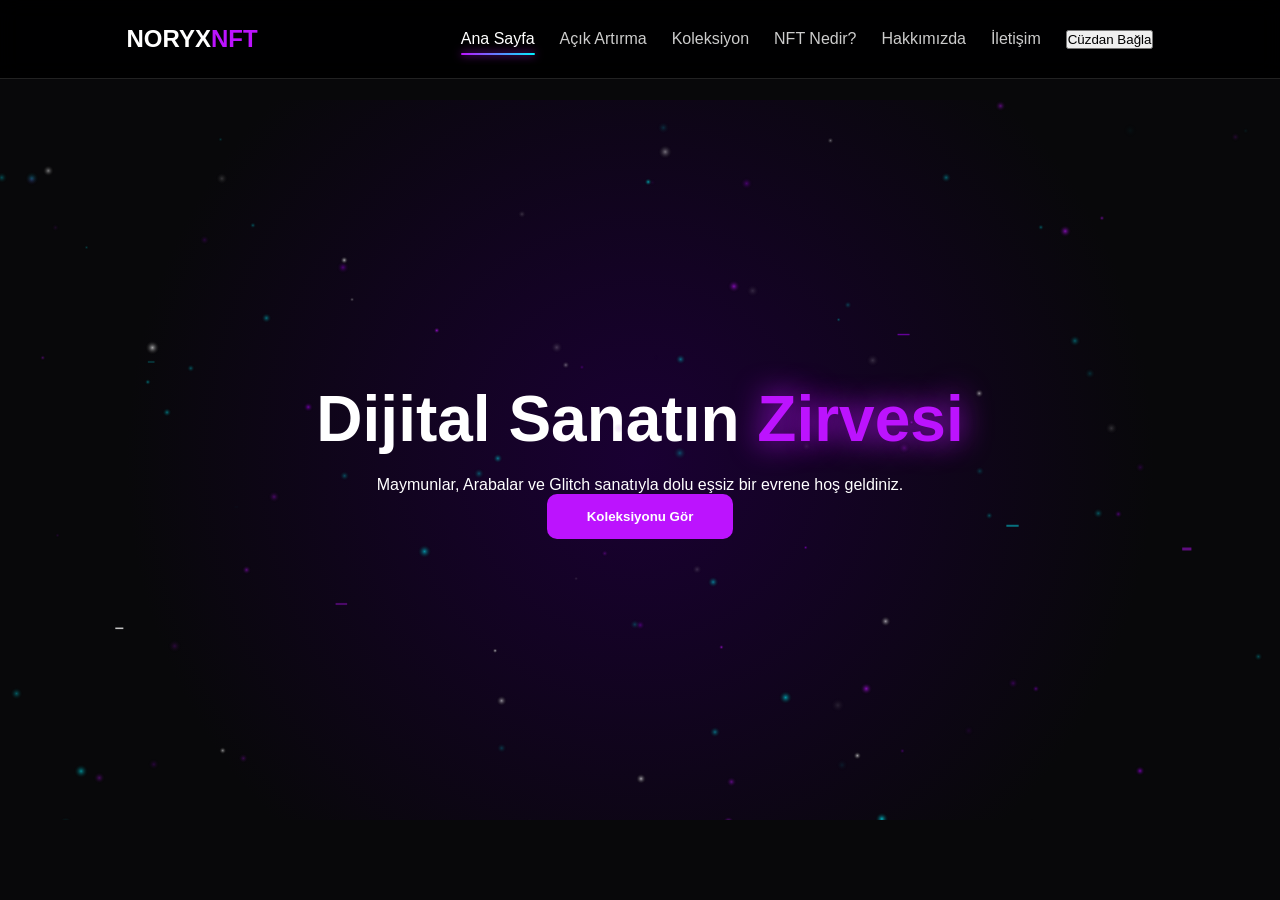
<file: index.html>
<!DOCTYPE html>
<html lang="tr">
<head>
    <meta charset="UTF-8">
    <meta name="viewport" content="width=device-width, initial-scale=1.0">
    <title>NORYXNFT | Premium Market</title>
    <link rel="stylesheet" href="style.css">
</head>
<body>

    <nav class="navbar">
        <div class="logo">NORYX<span>NFT</span></div>
        <ul class="nav-links">
            <li><a href="#" data-page="home" onclick="showPage('home')">Ana Sayfa</a></li>
            <li><a href="#" data-page="auctions" onclick="showPage('auctions')">Açık Artırma</a></li>
            <li><a href="#" data-page="collection" onclick="showPage('collection')">Koleksiyon</a></li>
            <li><a href="#" data-page="nftinfo" onclick="showPage('nftinfo')">NFT Nedir?</a></li>
            <li><a href="#" data-page="about" onclick="showPage('about')">Hakkımızda</a></li>
            <li><a href="#" data-page="contact" onclick="showPage('contact')">İletişim</a></li>
            <li><button class="btn-connect" onclick="connectWallet()">Cüzdan Bağla</button></li>
        </ul>
    </nav>

    <main id="home" class="page active">
        <header class="hero">
            <canvas id="particleCanvas"></canvas>
            <div class="hero-content">
                <h1>Dijital Sanatın <span>Zirvesi</span></h1>
                <p>Maymunlar, Arabalar ve Glitch sanatıyla dolu eşsiz bir evrene hoş geldiniz.</p>
                <button class="btn-primary" onclick="showPage('collection')">Koleksiyonu Gör</button>
            </div>
        </header>
    </main>

    <section id="auctions" class="page">
        <div class="container">
            <h2 class="section-title">Canlı Açık Artırma</h2>
            <div class="auction-status-card">
                <div class="pulse-icon">!</div>
                <h3>Güncel açık arttırma bulunmamaktadır.</h3>
                <p>Gelecek hafta başlayacak olan "Cyber-Car" serisi için takipte kalın.</p>
                <button class="btn-secondary" onclick="showPage('contact')">Bilgi Al</button>
            </div>
        </div>
    </section>

    <section id="collection" class="page">
        <div class="container">
            <h2 class="section-title">Koleksiyonlar</h2>
            <div class="filter-bar">
                <button onclick="filterNFT('all')">Hepsi</button>
                <button onclick="filterNFT('ape')">Maymunlar</button>
                <button onclick="filterNFT('car')">Arabalar</button>
                <button onclick="filterNFT('error')">Error Art</button>
                <button onclick="filterNFT('nasa')">NASA</button>
            </div>
            <div class="nft-grid" id="nftGrid"></div>
        </div>
    </section>

    <section id="nftinfo" class="page">
        <div class="container">
            <h2 class="section-title">NFT <span style="color:var(--primary)">Nedir?</span></h2>

            <div class="nft-intro-card">
                <div class="nft-intro-icon">🪙</div>
                <p class="nft-intro-text">
                    NFT, <strong>"Non-Fungible Token"</strong> yani <strong>"Değiştirilemez Token"</strong> olarak çevrilen, dijital bir varlığın benzersiz olduğunu ve birbirinin yerine geçemeyeceğini onaylayan dijital bir sertifikadır.
                </p>
                <p class="nft-intro-text" style="margin-top:16px;">
                    Basit bir ifadeyle; internetteki bir görselin, videonun veya ses dosyasının <strong>"aslının"</strong> kime ait olduğunu gösteren <span class="highlight-text">dijital bir tapu</span> gibidir.
                </p>
            </div>

            <h3 class="nft-features-title">NFT'nin Temel Özellikleri</h3>
            <p class="nft-features-sub">NFT'leri diğer dijital varlıklardan (örneğin Bitcoin'den) ayıran temel farklar şunlardır:</p>

            <div class="nft-features-grid">
                <div class="nft-feature-card">
                    <div class="feature-icon">✦</div>
                    <h4>Benzersizlik <span style="color:#666;font-weight:400;font-size:0.85rem">(Unique)</span></h4>
                    <p>Her NFT'nin kendine has bir kimlik numarası (ID) vardır. Bir NFT'den dünyada sadece bir tane bulunur.</p>
                </div>
                <div class="nft-feature-card">
                    <div class="feature-icon">⬡</div>
                    <h4>Bölünemezlik</h4>
                    <p>Bir Bitcoin'in yarısını alabilirsiniz, ancak bir NFT'nin yarısını satın alamazsınız; o bir bütündür.</p>
                </div>
                <div class="nft-feature-card">
                    <div class="feature-icon">🔒</div>
                    <h4>Kopyalanamazlık</h4>
                    <p>Bir NFT'nin içeriği kopyalanabilir veya ekran görüntüsü alınabilir, ancak <strong>sahiplik kaydı kopyalanamaz</strong>. Bu kayıt blockchain (blokzinciri) üzerinde tutulur.</p>
                </div>
            </div>

            <h3 class="nft-features-title" style="margin-top:20px;">NFT Ne İşe <span style="color:var(--secondary)">Yarar?</span></h3>
            <p class="nft-features-sub">NFT teknolojisi pek çok farklı alanda kullanılmaktadır:</p>

            <div class="nft-usecases">
                <div class="usecase-item">
                    <span class="usecase-icon">🎨</span>
                    <div>
                        <h4>Dijital Sanat</h4>
                        <p>Sanatçılar, eserlerini doğrudan alıcılara satabilir ve her el değiştirmede telif hakkı kazanmaya devam edebilirler.</p>
                    </div>
                </div>
                <div class="usecase-item">
                    <span class="usecase-icon">🃏</span>
                    <div>
                        <h4>Koleksiyon Nesneleri</h4>
                        <p>Dijital kartlar (örneğin NBA Top Shot) veya oyun içi eşyalar koleksiyon değeri taşır.</p>
                    </div>
                </div>
                <div class="usecase-item">
                    <span class="usecase-icon">🎵</span>
                    <div>
                        <h4>Müzik ve Video</h4>
                        <p>Albümler veya özel video klipler NFT olarak yayınlanabilir; sanatçılar aracısız gelir elde eder.</p>
                    </div>
                </div>
                <div class="usecase-item">
                    <span class="usecase-icon">🌐</span>
                    <div>
                        <h4>Metaverse</h4>
                        <p>Sanal dünyalardaki arsaların veya kıyafetlerin sahipliği NFT ile belgelenir.</p>
                    </div>
                </div>
                <div class="usecase-item">
                    <span class="usecase-icon">🎟️</span>
                    <div>
                        <h4>Biletleme</h4>
                        <p>Etkinlik biletlerinin sahtesinin yapılmasını önlemek için NFT kullanılabilir.</p>
                    </div>
                </div>
            </div>

            <div class="nft-how-card">
                <h3>⚙️ Nasıl Çalışır?</h3>
                <p>NFT'ler genellikle <strong>Ethereum</strong> blokzinciri üzerinde işlem görür, ancak <strong>Solana</strong> ve <strong>Polygon</strong> gibi diğer ağlar da yaygınlaşmıştır. Bir varlık NFT'ye dönüştürüldüğünde (bu işleme <span class="highlight-text">"Minting"</span> denir), o varlığın geçmişi, sahibi ve teknik bilgileri blokzincirine silinmez bir şekilde kazınır.</p>
                <div class="nft-warning">
                    <span>⚠️</span>
                    <p><strong>Önemli Not:</strong> NFT satın almak, o eserin telif haklarını aldığınız anlamına gelmeyebilir. Çoğu durumda sadece o dijital kopyanın "mülkiyetine" sahip olursunuz; kullanım hakları sanatçıda kalmaya devam eder.</p>
                </div>
            </div>

            <div class="nft-cta-strip">
                <p>Dijital sanatın geleceğine katılmaya hazır mısın?</p>
                <button class="btn-primary" onclick="showPage('collection')">Koleksiyona Gözat</button>
            </div>
        </div>
    </section>

    <section id="about" class="page">
        <div class="container">
            <h2 class="section-title">Hakkı<span style="color:var(--primary)">mızda</span></h2>

            <div class="about-hero-text">
                <p>NORYXNFT, 2024 yılında dijital sanatın gücüne inanan bir grup yaratıcı ve teknoloji tutkunusu tarafından kuruldu. Misyonumuz basit: <span class="highlight-text">sanatçıyla koleksiyoncuyu, aracısız ve güvenli bir şekilde buluşturmak.</span></p>
            </div>

            <div class="about-grid">
                <div class="about-box">
                    <div class="about-icon">🎨</div>
                    <h3>Sınırsız Sanat</h3>
                    <p>Fiziksel dünyanın sınırlarını dijital fırçalarla aşıyoruz. Her eser, bir sanatçının hikayesini blokzincire işler; zaman aşımsız ve silinmez biçimde.</p>
                </div>
                <div class="about-box">
                    <div class="about-icon">🔐</div>
                    <h3>Güvenli Ticaret</h3>
                    <p>Tüm eserler 2026 standartlarında akıllı kontratlar ile korunmaktadır. Her işlem şeffaf, her sahiplik doğrulanabilir.</p>
                </div>
                <div class="about-box">
                    <div class="about-icon">🌍</div>
                    <h3>Global Topluluk</h3>
                    <p>40'tan fazla ülkeden sanatçı ve koleksiyoncuyu bir araya getiren canlı bir ekosistem inşa ediyoruz. Sınır tanımayan bir pazar.</p>
                </div>
                <div class="about-box">
                    <div class="about-icon">💡</div>
                    <h3>Sanatçı Önce</h3>
                    <p>Platformumuzda her satışın %90'ı doğrudan sanatçıya aktarılır. İkincil satışlarda da telif hakkı sanatçıyla kalır.</p>
                </div>
            </div>

            <div class="about-stats">
                <div class="stat-item">
                    <span class="stat-number">6</span>
                    <span class="stat-label">Benzersiz Eser</span>
                </div>
                <div class="stat-divider"></div>
                <div class="stat-item">
                    <span class="stat-number">40+</span>
                    <span class="stat-label">Ülkeden Koleksiyoncu</span>
                </div>
                <div class="stat-divider"></div>
                <div class="stat-item">
                    <span class="stat-number">37.7</span>
                    <span class="stat-label">ETH Toplam Hacim</span>
                </div>
                <div class="stat-divider"></div>
                <div class="stat-item">
                    <span class="stat-number">%90</span>
                    <span class="stat-label">Sanatçıya Giden Pay</span>
                </div>
            </div>

            <div class="about-manifesto">
                <p>"Dijital bir eserin değeri, onu tutan blokzinciri kadar kalıcı; onu yaratan sanatçının vizyonu kadar sınırsızdır."</p>
                <span>— NORYXNFT Kurucu Ekibi</span>
            </div>
        </div>
    </section>

    <section id="contact" class="page">
        <div class="container">
            <h2 class="section-title">Destek Merkezi</h2>
            <form class="contact-form" onsubmit="event.preventDefault(); alert('Mesajınız başarıyla iletildi!');">
                <div class="form-group">
                    <input type="text" placeholder="Adınız" required>
                    <input type="email" placeholder="E-posta" required>
                </div>
                <textarea placeholder="NFT projeniz hakkında bize yazın..." rows="6"></textarea>
                <button type="submit" class="btn-primary">Gönder</button>
            </form>
        </div>
    </section>

    <script src="script.js"></script>
</body>
</html>
</file>
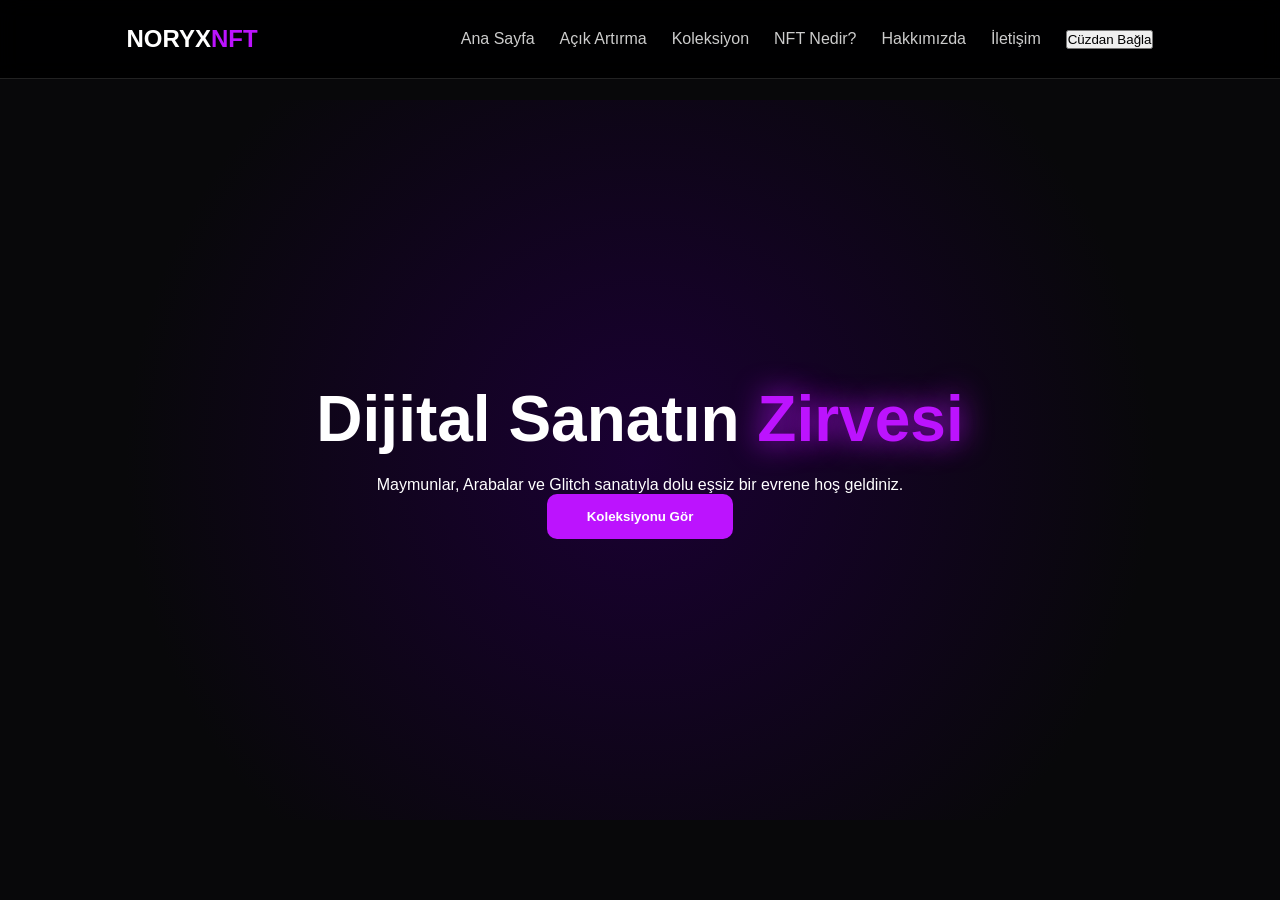
<file: index (1).html>
<!DOCTYPE html>
<html lang="tr">
<head>
    <meta charset="UTF-8">
    <meta name="viewport" content="width=device-width, initial-scale=1.0">
    <title>NORYXNFT | Premium Market</title>
    <link rel="stylesheet" href="style.css">
</head>
<body>

    <nav class="navbar">
        <div class="logo">NORYX<span>NFT</span></div>
        <ul class="nav-links">
            <li><a href="#" onclick="showPage('home')">Ana Sayfa</a></li>
            <li><a href="#" onclick="showPage('auctions')">Açık Artırma</a></li>
            <li><a href="#" onclick="showPage('collection')">Koleksiyon</a></li>
            <li><a href="#" onclick="showPage('nftinfo')">NFT Nedir?</a></li>
            <li><a href="#" onclick="showPage('about')">Hakkımızda</a></li>
            <li><a href="#" onclick="showPage('contact')">İletişim</a></li>
            <li><button class="btn-connect" onclick="connectWallet()">Cüzdan Bağla</button></li>
        </ul>
    </nav>

    <main id="home" class="page active">
        <header class="hero">
            <div class="hero-content">
                <h1>Dijital Sanatın <span>Zirvesi</span></h1>
                <p>Maymunlar, Arabalar ve Glitch sanatıyla dolu eşsiz bir evrene hoş geldiniz.</p>
                <button class="btn-primary" onclick="showPage('collection')">Koleksiyonu Gör</button>
            </div>
        </header>
    </main>

    <section id="auctions" class="page">
        <div class="container">
            <h2 class="section-title">Canlı Açık Artırma</h2>
            <div class="auction-status-card">
                <div class="pulse-icon">!</div>
                <h3>Güncel açık arttırma bulunmamaktadır.</h3>
                <p>Gelecek hafta başlayacak olan "Cyber-Car" serisi için takipte kalın.</p>
                <button class="btn-secondary" onclick="showPage('contact')">Bilgi Al</button>
            </div>
        </div>
    </section>

    <section id="collection" class="page">
        <div class="container">
            <h2 class="section-title">Koleksiyonlar</h2>
            <div class="filter-bar">
                <button onclick="filterNFT('all')">Hepsi</button>
                <button onclick="filterNFT('ape')">Maymunlar</button>
                <button onclick="filterNFT('car')">Arabalar</button>
                <button onclick="filterNFT('error')">Error Art</button>
                <button onclick="filterNFT('nasa')">NASA</button>
            </div>
            <div class="nft-grid" id="nftGrid"></div>
        </div>
    </section>

    <section id="nftinfo" class="page">
        <div class="container">
            <h2 class="section-title">NFT <span style="color:var(--primary)">Nedir?</span></h2>

            <div class="nft-intro-card">
                <div class="nft-intro-icon">🪙</div>
                <p class="nft-intro-text">
                    NFT, <strong>"Non-Fungible Token"</strong> yani <strong>"Değiştirilemez Token"</strong> olarak çevrilen, dijital bir varlığın benzersiz olduğunu ve birbirinin yerine geçemeyeceğini onaylayan dijital bir sertifikadır.
                </p>
                <p class="nft-intro-text" style="margin-top:16px;">
                    Basit bir ifadeyle; internetteki bir görselin, videonun veya ses dosyasının <strong>"aslının"</strong> kime ait olduğunu gösteren <span class="highlight-text">dijital bir tapu</span> gibidir.
                </p>
            </div>

            <h3 class="nft-features-title">NFT'nin Temel Özellikleri</h3>
            <p class="nft-features-sub">NFT'leri diğer dijital varlıklardan (örneğin Bitcoin'den) ayıran temel farklar şunlardır:</p>

            <div class="nft-features-grid">
                <div class="nft-feature-card">
                    <div class="feature-icon">✦</div>
                    <h4>Benzersizlik <span style="color:#666;font-weight:400;font-size:0.85rem">(Unique)</span></h4>
                    <p>Her NFT'nin kendine has bir kimlik numarası (ID) vardır. Bir NFT'den dünyada sadece bir tane bulunur.</p>
                </div>
                <div class="nft-feature-card">
                    <div class="feature-icon">⬡</div>
                    <h4>Bölünemezlik</h4>
                    <p>Bir Bitcoin'in yarısını alabilirsiniz, ancak bir NFT'nin yarısını satın alamazsınız; o bir bütündür.</p>
                </div>
                <div class="nft-feature-card">
                    <div class="feature-icon">🔒</div>
                    <h4>Kopyalanamazlık</h4>
                    <p>Bir NFT'nin içeriği kopyalanabilir veya ekran görüntüsü alınabilir, ancak <strong>sahiplik kaydı kopyalanamaz</strong>. Bu kayıt blockchain (blokzinciri) üzerinde tutulur.</p>
                </div>
            </div>

            <h3 class="nft-features-title" style="margin-top:20px;">NFT Ne İşe <span style="color:var(--secondary)">Yarar?</span></h3>
            <p class="nft-features-sub">NFT teknolojisi pek çok farklı alanda kullanılmaktadır:</p>

            <div class="nft-usecases">
                <div class="usecase-item">
                    <span class="usecase-icon">🎨</span>
                    <div>
                        <h4>Dijital Sanat</h4>
                        <p>Sanatçılar, eserlerini doğrudan alıcılara satabilir ve her el değiştirmede telif hakkı kazanmaya devam edebilirler.</p>
                    </div>
                </div>
                <div class="usecase-item">
                    <span class="usecase-icon">🃏</span>
                    <div>
                        <h4>Koleksiyon Nesneleri</h4>
                        <p>Dijital kartlar (örneğin NBA Top Shot) veya oyun içi eşyalar koleksiyon değeri taşır.</p>
                    </div>
                </div>
                <div class="usecase-item">
                    <span class="usecase-icon">🎵</span>
                    <div>
                        <h4>Müzik ve Video</h4>
                        <p>Albümler veya özel video klipler NFT olarak yayınlanabilir; sanatçılar aracısız gelir elde eder.</p>
                    </div>
                </div>
                <div class="usecase-item">
                    <span class="usecase-icon">🌐</span>
                    <div>
                        <h4>Metaverse</h4>
                        <p>Sanal dünyalardaki arsaların veya kıyafetlerin sahipliği NFT ile belgelenir.</p>
                    </div>
                </div>
                <div class="usecase-item">
                    <span class="usecase-icon">🎟️</span>
                    <div>
                        <h4>Biletleme</h4>
                        <p>Etkinlik biletlerinin sahtesinin yapılmasını önlemek için NFT kullanılabilir.</p>
                    </div>
                </div>
            </div>

            
            <div class="nft-how-card">
                <h3>⚙️ Nasıl Çalışır?</h3>
                <p>NFT'ler genellikle <strong>Ethereum</strong> blokzinciri üzerinde işlem görür, ancak <strong>Solana</strong> ve <strong>Polygon</strong> gibi diğer ağlar da yaygınlaşmıştır. Bir varlık NFT'ye dönüştürüldüğünde (bu işleme <span class="highlight-text">"Minting"</span> denir), o varlığın geçmişi, sahibi ve teknik bilgileri blokzincirine silinmez bir şekilde kazınır.</p>
                <div class="nft-warning">
                    <span>⚠️</span>
                    <p><strong>Önemli Not:</strong> NFT satın almak, o eserin telif haklarını aldığınız anlamına gelmeyebilir. Çoğu durumda sadece o dijital kopyanın "mülkiyetine" sahip olursunuz; kullanım hakları sanatçıda kalmaya devam eder.</p>
                </div>
            </div>

            <div class="nft-cta-strip">
                <p>Dijital sanatın geleceğine katılmaya hazır mısın?</p>
                <button class="btn-primary" onclick="showPage('collection')">Koleksiyona Gözat</button>
            </div>
        </div>
    </section>

    <section id="about" class="page">
        <div class="container">
            <h2 class="section-title">Hakkı<span style="color:var(--primary)">mızda</span></h2>

            <div class="about-hero-text">
                <p>NORYXNFT, 2024 yılında dijital sanatın gücüne inanan bir grup yaratıcı ve teknoloji tutkunusu tarafından kuruldu. Misyonumuz basit: <span class="highlight-text">sanatçıyla koleksiyoncuyu, aracısız ve güvenli bir şekilde buluşturmak.</span></p>
            </div>

            <div class="about-grid">
                <div class="about-box">
                    <div class="about-icon">🎨</div>
                    <h3>Sınırsız Sanat</h3>
                    <p>Fiziksel dünyanın sınırlarını dijital fırçalarla aşıyoruz. Her eser, bir sanatçının hikayesini blokzincire işler; zaman aşımsız ve silinmez biçimde.</p>
                </div>
                <div class="about-box">
                    <div class="about-icon">🔐</div>
                    <h3>Güvenli Ticaret</h3>
                    <p>Tüm eserler 2026 standartlarında akıllı kontratlar ile korunmaktadır. Her işlem şeffaf, her sahiplik doğrulanabilir.</p>
                </div>
                <div class="about-box">
                    <div class="about-icon">🌍</div>
                    <h3>Global Topluluk</h3>
                    <p>40'tan fazla ülkeden sanatçı ve koleksiyoncuyu bir araya getiren canlı bir ekosistem inşa ediyoruz. Sınır tanımayan bir pazar.</p>
                </div>
                <div class="about-box">
                    <div class="about-icon">💡</div>
                    <h3>Sanatçı Önce</h3>
                    <p>Platformumuzda her satışın %90'ı doğrudan sanatçıya aktarılır. İkincil satışlarda da telif hakkı sanatçıyla kalır.</p>
                </div>
            </div>

            <div class="about-stats">
                <div class="stat-item">
                    <span class="stat-number">6</span>
                    <span class="stat-label">Benzersiz Eser</span>
                </div>
                <div class="stat-divider"></div>
                <div class="stat-item">
                    <span class="stat-number">40+</span>
                    <span class="stat-label">Ülkeden Koleksiyoncu</span>
                </div>
                <div class="stat-divider"></div>
                <div class="stat-item">
                    <span class="stat-number">37.7</span>
                    <span class="stat-label">ETH Toplam Hacim</span>
                </div>
                <div class="stat-divider"></div>
                <div class="stat-item">
                    <span class="stat-number">%90</span>
                    <span class="stat-label">Sanatçıya Giden Pay</span>
                </div>
            </div>

            <div class="about-manifesto">
                <p>"Dijital bir eserin değeri, onu tutan blokzinciri kadar kalıcı; onu yaratan sanatçının vizyonu kadar sınırsızdır."</p>
                <span>— NORYXNFT Kurucu Ekibi</span>
            </div>
        </div>
    </section>

    <section id="contact" class="page">
        <div class="container">
            <h2 class="section-title">Destek Merkezi</h2>
            <form class="contact-form" onsubmit="event.preventDefault(); alert('Mesajınız başarıyla iletildi!');">
                <div class="form-group">
                    <input type="text" placeholder="Adınız" required>
                    <input type="email" placeholder="E-posta" required>
                </div>
                <textarea placeholder="NFT projeniz hakkında bize yazın..." rows="6"></textarea>
                <button type="submit" class="btn-primary">Gönder</button>
            </form>
        </div>
    </section>

    <script src="script.js"></script>
</body>
</html>
</file>
<file: style.css>
:root {
    --bg: #08080a;
    --primary: #bc13fe;
    --secondary: #00f2ff;
    --card: #151518;
    --text: #ffffff;
}

* { margin: 0; padding: 0; box-sizing: border-box; font-family: 'Segoe UI', sans-serif; }
body { background: var(--bg); color: var(--text); overflow-x: hidden; }

.page { display: none; min-height: 100vh; padding-top: 100px; animation: fadeIn 0.5s ease; }
.page.active { display: block; }

@keyframes fadeIn { from { opacity: 0; transform: translateY(10px); } to { opacity: 1; transform: translateY(0); } }

.navbar { position: fixed; width: 100%; top: 0; display: flex; justify-content: space-around; padding: 25px; background: rgba(0,0,0,0.9); backdrop-filter: blur(10px); z-index: 1000; border-bottom: 1px solid #222; }
.logo { font-size: 24px; font-weight: 900; }
.logo span { color: var(--primary); }
.nav-links { display: flex; list-style: none; gap: 25px; align-items: center; }
.nav-links a { text-decoration: none; color: #ccc; font-weight: 500; transition: 0.3s; position: relative; padding-bottom: 4px; }
.nav-links a:hover { color: var(--secondary); }
.nav-links a.active { color: #fff; }
.nav-links a.active::after {
    content: '';
    position: absolute;
    bottom: -4px; left: 0; right: 0;
    height: 2px;
    background: linear-gradient(90deg, var(--primary), var(--secondary));
    border-radius: 2px;
    box-shadow: 0 0 8px var(--primary);
}

#particleCanvas {
    position: absolute;
    top: 0; left: 0;
    width: 100%; height: 100%;
    pointer-events: none;
}

.hero { height: 80vh; display: flex; align-items: center; justify-content: center; text-align: center; background: radial-gradient(circle at center, #1a0033 0%, #08080a 70%); position: relative; overflow: hidden; }
.hero h1 { font-size: 4rem; margin-bottom: 20px; }
.hero h1 span { color: var(--primary); text-shadow: 0 0 30px var(--primary); }

.auction-status-card { background: var(--card); padding: 60px; border-radius: 30px; text-align: center; max-width: 600px; margin: 50px auto; border: 1px solid #333; }
.pulse-icon { width: 60px; height: 60px; background: #333; border-radius: 50%; display: flex; align-items: center; justify-content: center; margin: 0 auto 20px; font-size: 24px; border: 2px solid #555; }

.container { max-width: 1200px; margin: auto; padding: 0 20px; }
.section-title { text-align: center; font-size: 3rem; margin-bottom: 50px; }
.filter-bar { display: flex; justify-content: center; gap: 15px; margin-bottom: 40px; }
.filter-bar button { background: none; border: 1px solid var(--primary); color: white; padding: 10px 25px; border-radius: 50px; cursor: pointer; transition: 0.3s; }
.filter-bar button:hover { background: var(--primary); }

.nft-grid { display: grid; grid-template-columns: repeat(auto-fit, minmax(280px, 1fr)); gap: 30px; }
.nft-card { background: var(--card); border-radius: 20px; padding: 15px; border: 1px solid #222; }
.nft-card img { width: 100%; height: 280px; object-fit: cover; border-radius: 15px; }

.contact-form { max-width: 700px; margin: auto; display: flex; flex-direction: column; gap: 20px; }
.form-group { display: flex; gap: 20px; }
.contact-form input, .contact-form textarea { width: 100%; background: #111; border: 1px solid #333; color: white; padding: 15px; border-radius: 10px; }
.btn-primary { background: var(--primary); color: white; border: none; padding: 15px 40px; border-radius: 10px; cursor: pointer; font-weight: bold; }
.btn-secondary { background: transparent; color: var(--secondary); border: 1px solid var(--secondary); padding: 12px 30px; border-radius: 10px; cursor: pointer; font-weight: bold; margin-top: 20px; transition: 0.3s; }
.btn-secondary:hover { background: var(--secondary); color: #000; }

.nft-intro-card {
    background: linear-gradient(135deg, #1a002e 0%, #0d0d10 100%);
    border: 1px solid var(--primary);
    border-radius: 24px;
    padding: 50px;
    max-width: 860px;
    margin: 0 auto 60px;
    text-align: center;
    box-shadow: 0 0 40px rgba(188,19,254,0.15);
}

.nft-intro-icon {
    font-size: 3rem;
    margin-bottom: 20px;
}

.nft-intro-text {
    font-size: 1.1rem;
    line-height: 1.8;
    color: #ccc;
}

.nft-intro-text strong {
    color: #fff;
}

.highlight-text {
    color: var(--secondary);
    font-weight: 700;
    text-shadow: 0 0 10px rgba(0,242,255,0.4);
}

.nft-features-title {
    text-align: center;
    font-size: 2rem;
    margin-bottom: 12px;
    color: #fff;
}

.nft-features-sub {
    text-align: center;
    color: #999;
    margin-bottom: 40px;
    font-size: 1rem;
}

.nft-features-grid {
    display: grid;
    grid-template-columns: repeat(auto-fit, minmax(280px, 1fr));
    gap: 28px;
    margin-bottom: 70px;
}

.nft-feature-card {
    background: var(--card);
    border: 1px solid #2a2a2e;
    border-radius: 20px;
    padding: 36px 30px;
    transition: border-color 0.3s, transform 0.3s;
    position: relative;
    overflow: hidden;
}

.nft-feature-card::before {
    content: '';
    position: absolute;
    top: 0; left: 0; right: 0;
    height: 2px;
    background: linear-gradient(90deg, var(--primary), var(--secondary));
    opacity: 0;
    transition: opacity 0.3s;
}

.nft-feature-card:hover {
    border-color: var(--primary);
    transform: translateY(-4px);
}

.nft-feature-card:hover::before {
    opacity: 1;
}

.feature-icon {
    font-size: 2rem;
    margin-bottom: 18px;
    color: var(--secondary);
}

.nft-feature-card h4 {
    font-size: 1.2rem;
    margin-bottom: 12px;
    color: #fff;
}

.nft-feature-card p {
    color: #999;
    line-height: 1.7;
    font-size: 0.95rem;
}

.nft-feature-card p strong {
    color: var(--secondary);
}

.nft-cta-strip {
    background: linear-gradient(90deg, rgba(188,19,254,0.15), rgba(0,242,255,0.1));
    border: 1px solid #333;
    border-radius: 20px;
    padding: 40px;
    display: flex;
    align-items: center;
    justify-content: space-between;
    gap: 20px;
    flex-wrap: wrap;
    margin-bottom: 60px;
}

.nft-cta-strip p {
    font-size: 1.2rem;
    color: #ccc;
}

.about-hero-text {
    max-width: 800px;
    margin: 0 auto 50px;
    text-align: center;
    font-size: 1.1rem;
    color: #bbb;
    line-height: 1.8;
}

.about-grid { display: grid; grid-template-columns: repeat(auto-fit, minmax(260px, 1fr)); gap: 28px; margin-bottom: 60px; }
.about-box { background: var(--card); border: 1px solid #222; border-radius: 20px; padding: 40px; transition: border-color 0.3s, transform 0.3s; }
.about-box:hover { border-color: var(--primary); transform: translateY(-4px); }
.about-icon { font-size: 2rem; margin-bottom: 16px; }
.about-box h3 { margin-bottom: 12px; font-size: 1.3rem; }
.about-box p { color: #999; line-height: 1.7; }

.about-stats {
    display: flex;
    justify-content: center;
    align-items: center;
    gap: 0;
    background: var(--card);
    border: 1px solid #222;
    border-radius: 20px;
    padding: 40px 20px;
    margin-bottom: 50px;
    flex-wrap: wrap;
}

.stat-item {
    display: flex;
    flex-direction: column;
    align-items: center;
    padding: 0 40px;
    gap: 8px;
}

.stat-number {
    font-size: 2.6rem;
    font-weight: 900;
    color: var(--primary);
    text-shadow: 0 0 20px rgba(188,19,254,0.5);
}

.stat-label {
    font-size: 0.85rem;
    color: #777;
    text-align: center;
    text-transform: uppercase;
    letter-spacing: 1px;
}

.stat-divider {
    width: 1px;
    height: 60px;
    background: #333;
}

.about-manifesto {
    background: linear-gradient(135deg, rgba(188,19,254,0.08), rgba(0,242,255,0.05));
    border-left: 3px solid var(--primary);
    border-radius: 0 16px 16px 0;
    padding: 36px 40px;
    max-width: 800px;
    margin: 0 auto 60px;
}

.about-manifesto p {
    font-size: 1.2rem;
    font-style: italic;
    color: #ccc;
    line-height: 1.7;
    margin-bottom: 12px;
}

.about-manifesto span {
    font-size: 0.9rem;
    color: var(--secondary);
}

.nft-usecases {
    display: flex;
    flex-direction: column;
    gap: 16px;
    max-width: 860px;
    margin: 0 auto 60px;
}

.usecase-item {
    background: var(--card);
    border: 1px solid #2a2a2e;
    border-radius: 16px;
    padding: 24px 28px;
    display: flex;
    align-items: flex-start;
    gap: 20px;
    transition: border-color 0.3s;
}

.usecase-item:hover {
    border-color: var(--secondary);
}

.usecase-icon {
    font-size: 1.8rem;
    flex-shrink: 0;
    margin-top: 2px;
}

.usecase-item h4 {
    font-size: 1.05rem;
    margin-bottom: 6px;
    color: #fff;
}

.usecase-item p {
    color: #999;
    font-size: 0.95rem;
    line-height: 1.6;
}

.nft-how-card {
    background: linear-gradient(135deg, #0a0a0f, #12001f);
    border: 1px solid #2a2a2e;
    border-radius: 20px;
    padding: 44px;
    max-width: 860px;
    margin: 0 auto 50px;
}

.nft-how-card h3 {
    font-size: 1.5rem;
    margin-bottom: 18px;
    color: #fff;
}

.nft-how-card > p {
    color: #bbb;
    line-height: 1.8;
    margin-bottom: 24px;
}

.nft-how-card strong {
    color: #fff;
}

.nft-warning {
    background: rgba(255, 180, 0, 0.07);
    border: 1px solid rgba(255, 180, 0, 0.25);
    border-radius: 12px;
    padding: 20px 24px;
    display: flex;
    gap: 14px;
    align-items: flex-start;
}

.nft-warning span {
    font-size: 1.3rem;
    flex-shrink: 0;
}

.nft-warning p {
    color: #bbb;
    font-size: 0.95rem;
    line-height: 1.6;
}

.nft-warning strong {
    color: #ffcc44;
}
</file>
